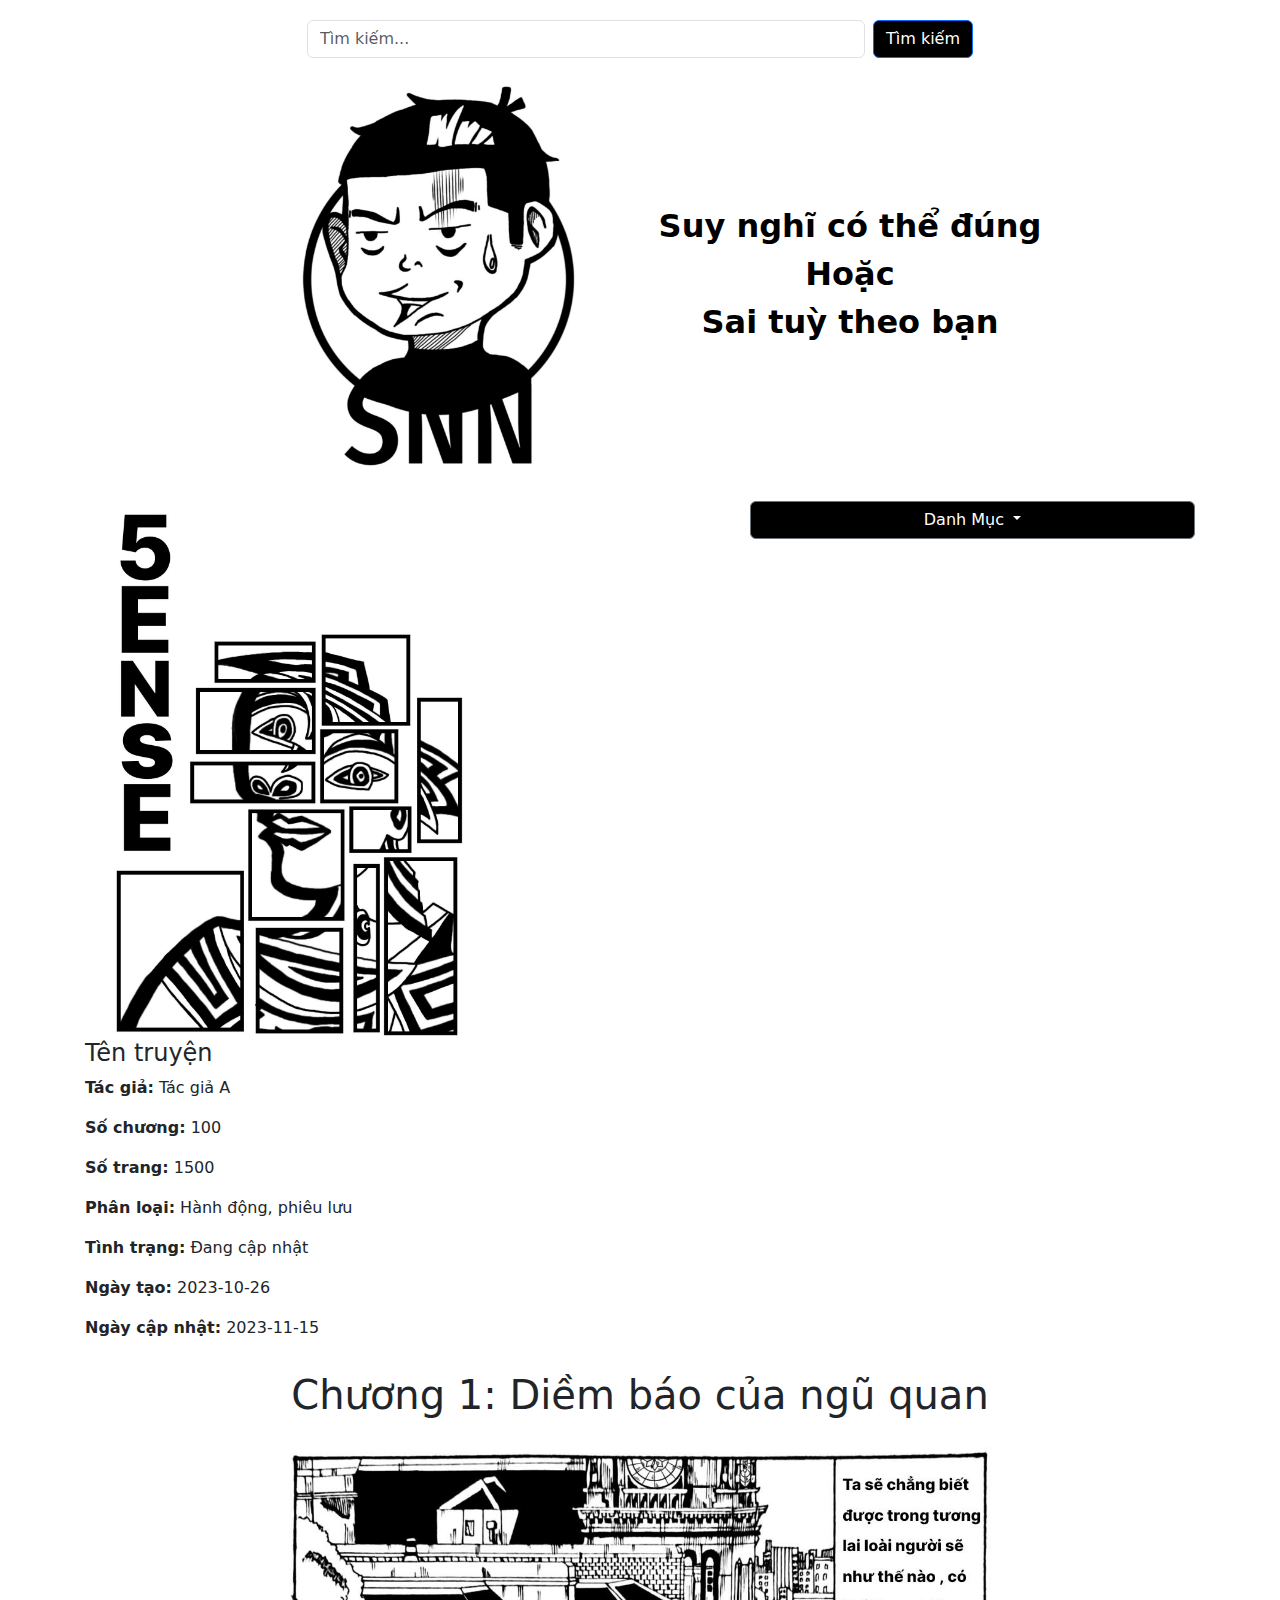
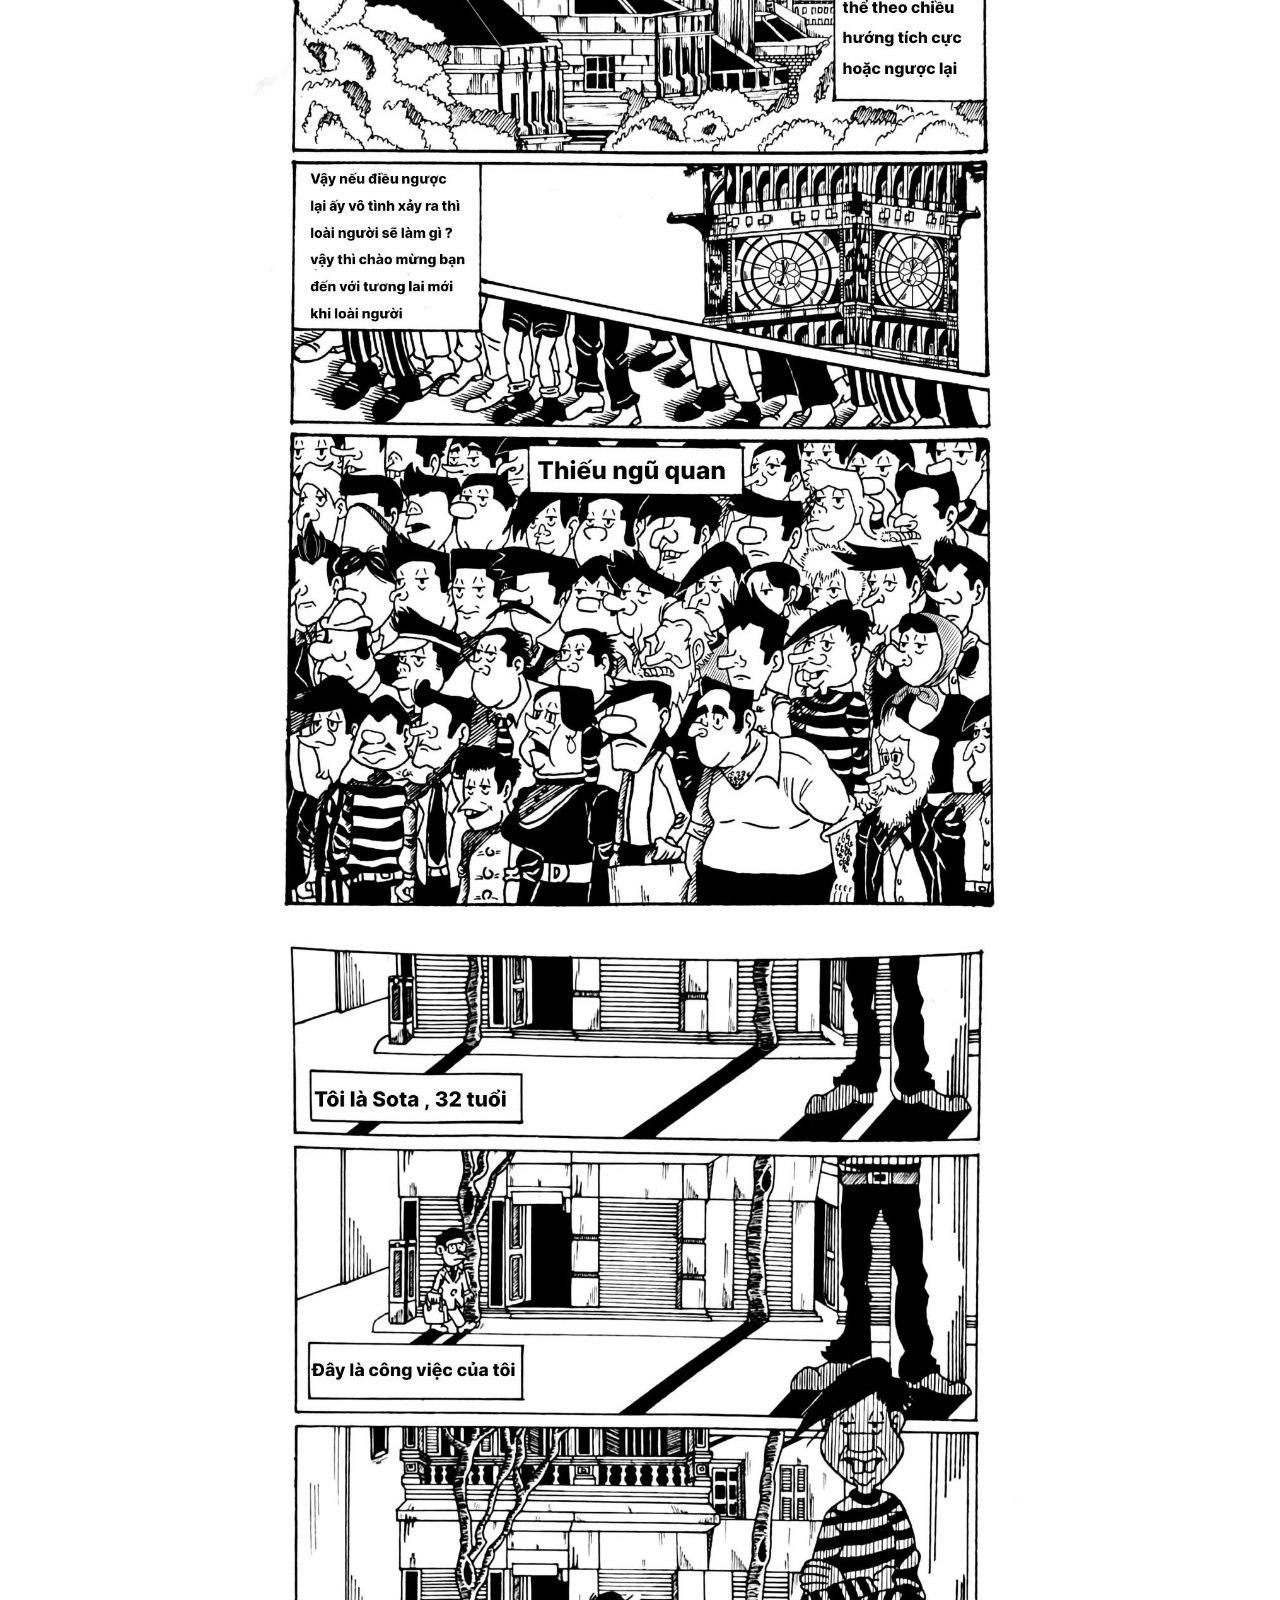
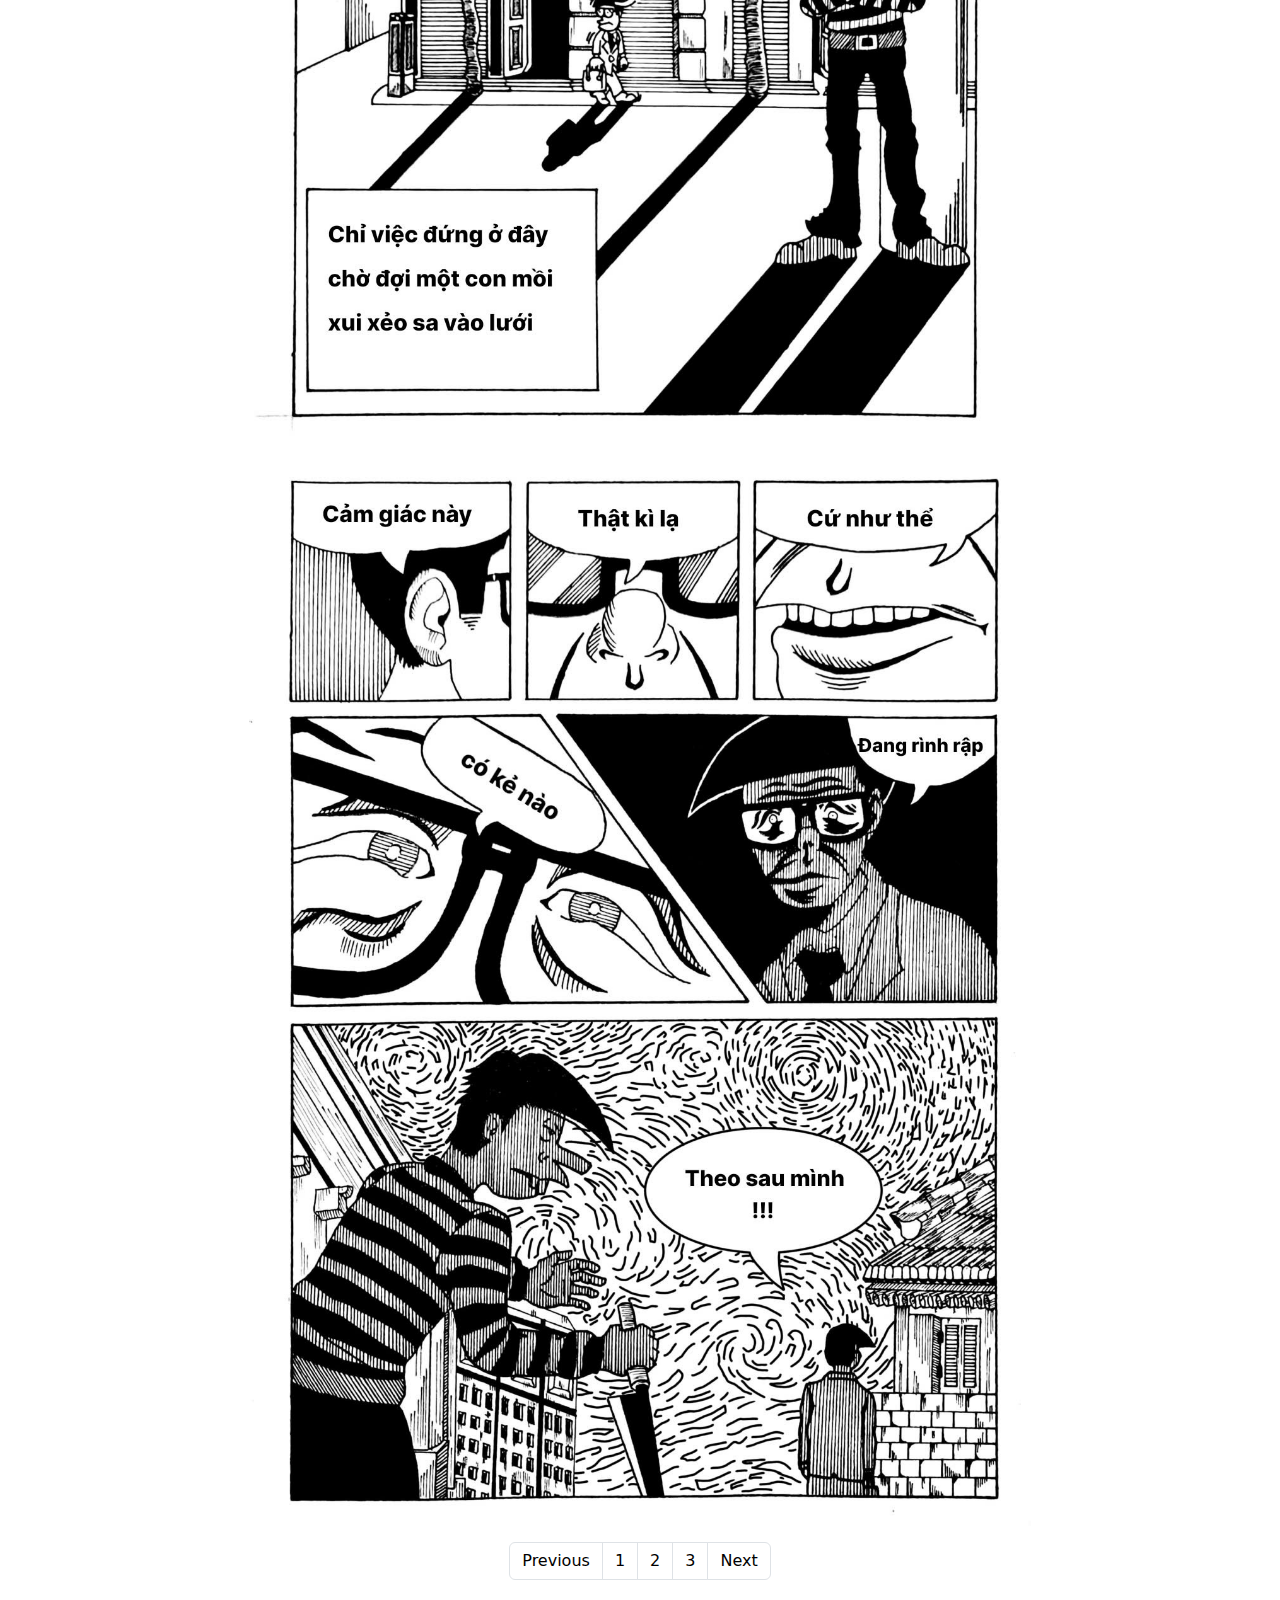
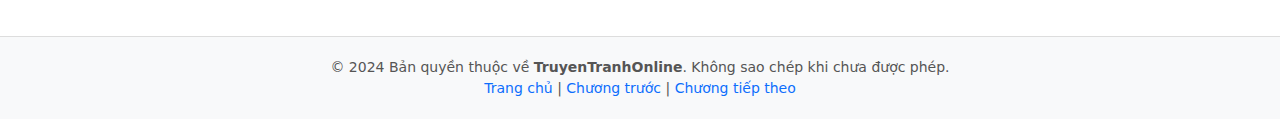
<file: index.html>
<!DOCTYPE html>
<html lang="vi">

<head>
  <meta charset="UTF-8">
  <meta name="viewport" content="width=device-width, initial-scale=1.0">
  <title>Mô tả truyện</title>
  <link rel="stylesheet" href="https://cdn.jsdelivr.net/npm/bootstrap@5.3.2/dist/css/bootstrap.min.css">
  <link rel="stylesheet" href="/deep-content/index.css">
  <style>
    .name-commic {
      text-align: center;
      font-size: 2rem;
      padding: 10px 0;
      font-weight: 800;
      text-decoration: none;
      color: black;
    }

    .header-logo {
      width: 400px;
    }

    .header-slogan {
      font-size: 18px;
      font-weight: 700;
      color: #555;
      text-align: left;
    }

    .header-container {
      display: flex;
      align-items: center;
      justify-content: center;
      gap: 20px;
      /* Khoảng cách giữa logo và slogan */
    }

    .highlight {
      text-align: center;
      font-family: "Mystery Quest", system-ui;
      font-weight: 600;
      font-style: normal;
      font-size: 2rem;
      color: black;
      margin-bottom: 0;
    }

    .book-image {
      max-width: 60%;
      height: auto;
      object-fit: cover;
    }

    @media (max-width: 768px) {
      .header-container {
        flex-direction: column;
        align-items: center;
      }

      .header-logo {
        width: 100%;
        max-width: 300px;
      }

      .header-slogan {
        text-align: center;
      }
    }

    @media (max-width: 480px) {
      .highlight {
        font-size: 1.5rem;
      }

      .name-commic {
        font-size: 1.2rem;
      }

      .book-image {
        width: 100%;
        height: auto;
        object-fit: cover;
      }
    }
  </style>
</head>

<body>

  <header class="header">
    <!-- Thanh tìm kiếm -->
    <div class="container">
      <div class="row">
        <div class="col-12">
          <form class="d-flex justify-content-center">
            <input class="form-control w-50" type="search" placeholder="Tìm kiếm..." aria-label="Search">
            <button style="background-color: black;" class="btn btn-primary ms-2" type="submit">Tìm
              kiếm</button>
          </form>
        </div>
      </div>
    </div>

    <!-- Logo và Slogan -->
    <div class="container mt-4">
      <div class="header-container">
        <!-- Logo -->
        <div class="header-logo">
          <img src="Commic/logo1.jpg" alt="Logo" class="img-fluid">
        </div>
        <!-- Slogan -->
        <div class="header-slogan">
          <p class="highlight">Suy nghĩ có thể đúng</p>
          <p class="highlight">Hoặc</p>
          <p class="highlight">Sai tuỳ theo bạn</p>
        </div>
      </div>
    </div>

  </header>


  <div class="container">
    <div class="row">
      <div class="col-md-7 custom-col">
        <img class="book-image" src="anhbia.jpg" alt="Ảnh bìa truyện">
        <h4>Tên truyện</h4>
        <p><strong>Tác giả:</strong> Tác giả A</p>
        <p><strong>Số chương:</strong> 100</p>
        <p><strong>Số trang:</strong> 1500</p>
        <p><strong>Phân loại:</strong> Hành động, phiêu lưu</p>
        <p><strong>Tình trạng:</strong> Đang cập nhật</p>
        <p><strong>Ngày tạo:</strong> 2023-10-26</p>
        <p><strong>Ngày cập nhật:</strong> 2023-11-15</p>
      </div>
      <div class="col-md-5 custom-col">
        <div style="text-align: center;" class="dropdown">
          <button style="width: 100%; background-color: black;" class="btn btn-secondary dropdown-toggle" type="button"
            data-bs-toggle="dropdown" aria-expanded="false">
            Danh Mục
          </button>
          <ul style="text-align: center; width: 100%;" class="dropdown-menu">
            <li><a class="dropdown-item" href="#">Đọc từ đầu</a></li>
            <li><a class="dropdown-item" href="#">Đọc mới nhất</a></li>
            <li><a class="dropdown-item" href="#">Thêm vào thư viện</a></li>
            <li><a class="dropdown-item" href="#">Chia sẻ</a></li>
            <li><a class="dropdown-item" href="#">Báo lỗi</a></li>
          </ul>
        </div>
      </div>
    </div>
    <h1 style="text-align: center;">Chương 1: Diềm báo của ngũ quan</h1>
    <div class="row">
      <div class="col-12 text-center">
        <div class="img-container">
          <img src="Commic/image/image1.jpg" alt="Your Image" class="img-fluid">
        </div>
      </div>
    </div>
    <div class="row">
      <div class="col-12 text-center">
        <div class="img-container">
          <img src="Commic/image/image2.jpg" alt="Your Image" class="img-fluid">
        </div>
      </div>
    </div>
    <div class="row">
      <div class="col-12 text-center">
        <div class="img-container">
          <img src="Commic/image/image3.jpg" alt="Your Image" class="img-fluid">
        </div>
      </div>
    </div>
    <div class="row">
      <div class="col-12 text-center">
        <nav aria-label="Page navigation example">
          <ul class="pagination justify-content-center">
            <li class="page-item"><a style="color: black;" class="page-link" href="#">Previous</a></li>
            <li class="page-item"><a style="color: black;" class="page-link" href="#">1</a></li>
            <li class="page-item"><a style="color: black;" class="page-link" href="#">2</a></li>
            <li class="page-item"><a style="color: black;" class="page-link" href="#">3</a></li>
            <li class="page-item"><a style="color: black;" class="page-link" href="#">Next</a></li>
          </ul>
        </nav>
      </div>
    </div>
  </div>

  <footer class="footer">
    © 2024 Bản quyền thuộc về <strong>TruyenTranhOnline</strong>. Không sao chép khi chưa được phép. <br>
    <a href="#" class="text-decoration-none">Trang chủ</a> |
    <a href="#" class="text-decoration-none">Chương trước</a> |
    <a href="#" class="text-decoration-none">Chương tiếp theo</a>
  </footer>

  <script src="https://cdn.jsdelivr.net/npm/bootstrap@5.3.2/dist/js/bootstrap.bundle.min.js"></script>
</body>

</html>
</file>
<file: deep-content/index.css>
body {
    font-size: 16px;
}

.header {
    text-align: center;
    padding: 20px 0;
}

.header-logo {
    width: 400px;
}

.header-slogan {
    font-size: 18px;
    font-weight: 700;
    color: #555;
    text-align: left;
}

.row.align-items-center {
    gap: 10px;
    /* Khoảng cách giữa logo và slogan */
}

.header-container {
    display: flex;
    align-items: center;
    justify-content: center;
    gap: 20px;
    /* Khoảng cách giữa logo và slogan */
}

.highlight {
    text-align: center;
    font-family: "Mystery Quest", system-ui;
    font-weight: 600;
    font-style: normal;
    font-size: 2rem;
    color: black;
    margin-bottom: 0;
}

.image-container {
    position: relative;
    overflow: hidden;
    cursor: pointer;
}

.overlay-date,
.overlay-icon {
    position: absolute;
    color: white;
    background-color: rgba(0, 0, 0, 0.6);
    /* Semi-transparent black background */
    padding: 5px 10px;
    border-radius: 5px;
    font-size: 14px;
}

/* Date overlay - top left corner */
.overlay-date {
    top: 10px;
    left: 10px;
}

/* Heart icon overlay - top right corner */
.overlay-icon {
    top: 10px;
    right: 10px;
}

.overlay-icon i {
    color: red;
    font-size: 20px;
}

.name-commic {
    text-align: center;
    font-size: 2rem;
    padding: 10px 0;
    font-weight: 800;
    text-decoration: none;
    color: black;
}

.image-container {
    position: relative;
    overflow: hidden;
}

.image-container img {
    width: 100%;
    height: auto;
    display: block;
}

.img-fluid {
    max-width: 70%;
    height: auto;
}

/* Overlay for Date */
.overlay-date {
    position: absolute;
    top: 10px;
    left: 10px;
    color: white;
    background-color: rgba(0, 0, 0, 0.6);
    padding: 5px 10px;
    border-radius: 5px;
    font-size: 14px;
}

/* Overlay for Icon */
.overlay-icon {
    position: absolute;
    top: 0px;
    right: 0px;
    background-color: transparent;
    padding: 5px;
    border-radius: 50%;
}

.overlay-icon i {
    color: black;
    font-size: 20px;
}

/* Hover effect */
.hover-overlay {
    position: absolute;
    top: 0;
    left: 0;
    width: 100%;
    height: 100%;
    background-color: rgba(0, 0, 0, 0.8);
    /* Background black */
    display: flex;
    flex-direction: column;
    justify-content: center;
    align-items: center;
    color: white;
    opacity: 0;
    transition: opacity 0.3s ease-in-out;
    /* Smooth transition */
}

.hover-overlay h4 {
    font-size: 1.5rem;
    margin-bottom: 10px;
}

.hover-overlay p {
    font-size: 1rem;
    text-align: center;
    margin: 0;
}

/* Show overlay on hover */
.image-container:hover .hover-overlay {
    opacity: 1;
}

.name-commic {
    text-align: center;
    font-size: 2rem;
    padding: 10px 0;
}

.custom-col {
    padding: 15px;
}

.book-image {
    width: 80%;
    /* Make the image take up the full width of its container */
    height: auto;
    /* Maintain the aspect ratio */
    max-width: 100%;
    /* Ensure the image does not exceed its original size */
    display: block;
    /* Removes any bottom spacing */
}

.img-container {
    position: relative;
    width: 100%;
}

.img-container img {
    width: 100%;
    transition: transform 0.3s ease;
    /* Thêm hiệu ứng chuyển đổi */
}

.img-container:hover img {
    transform: scale(1.1);
    /* Phóng to hình ảnh khi hover */
}

/* footer */
.footer {
    text-align: center;
    margin-top: 40px;
    padding: 20px;
    background-color: #f8f9fa;
    font-size: 14px;
    color: #555;
    border-top: 1px solid #ddd;
}
</file>
